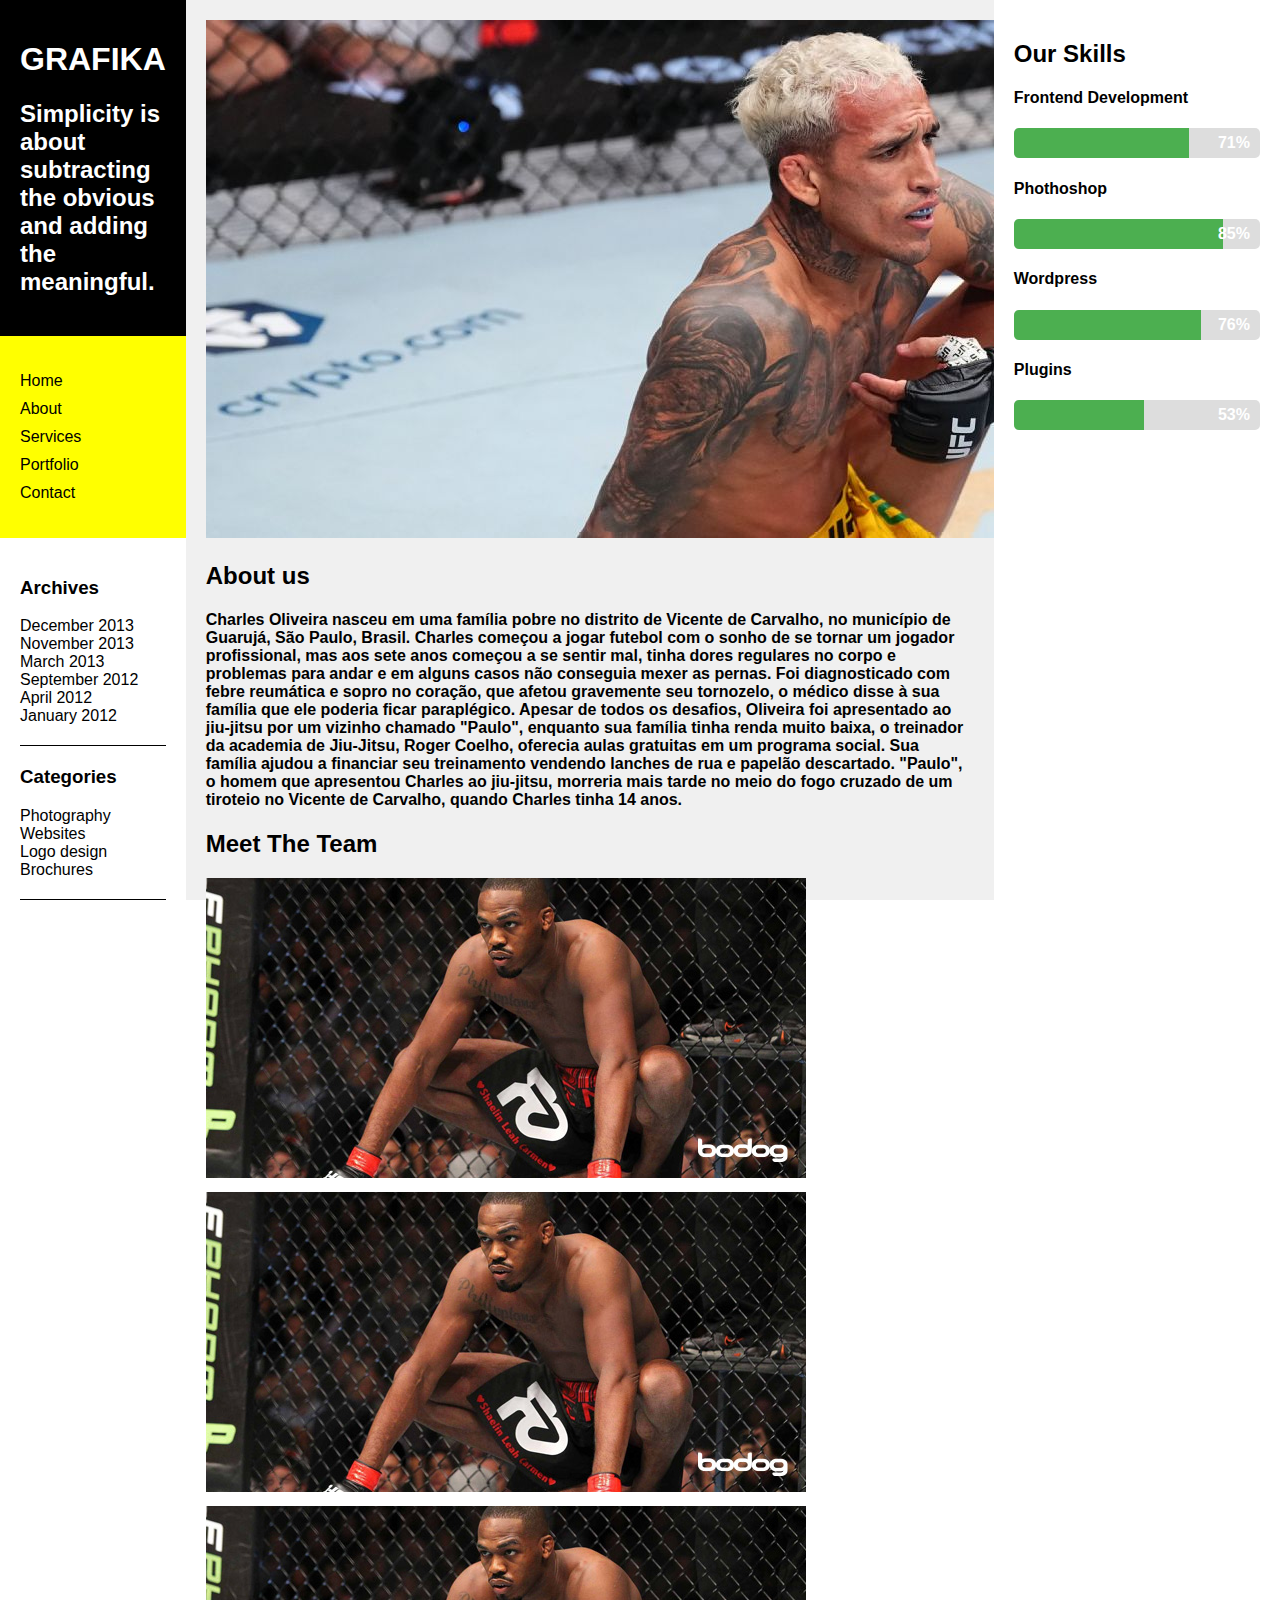
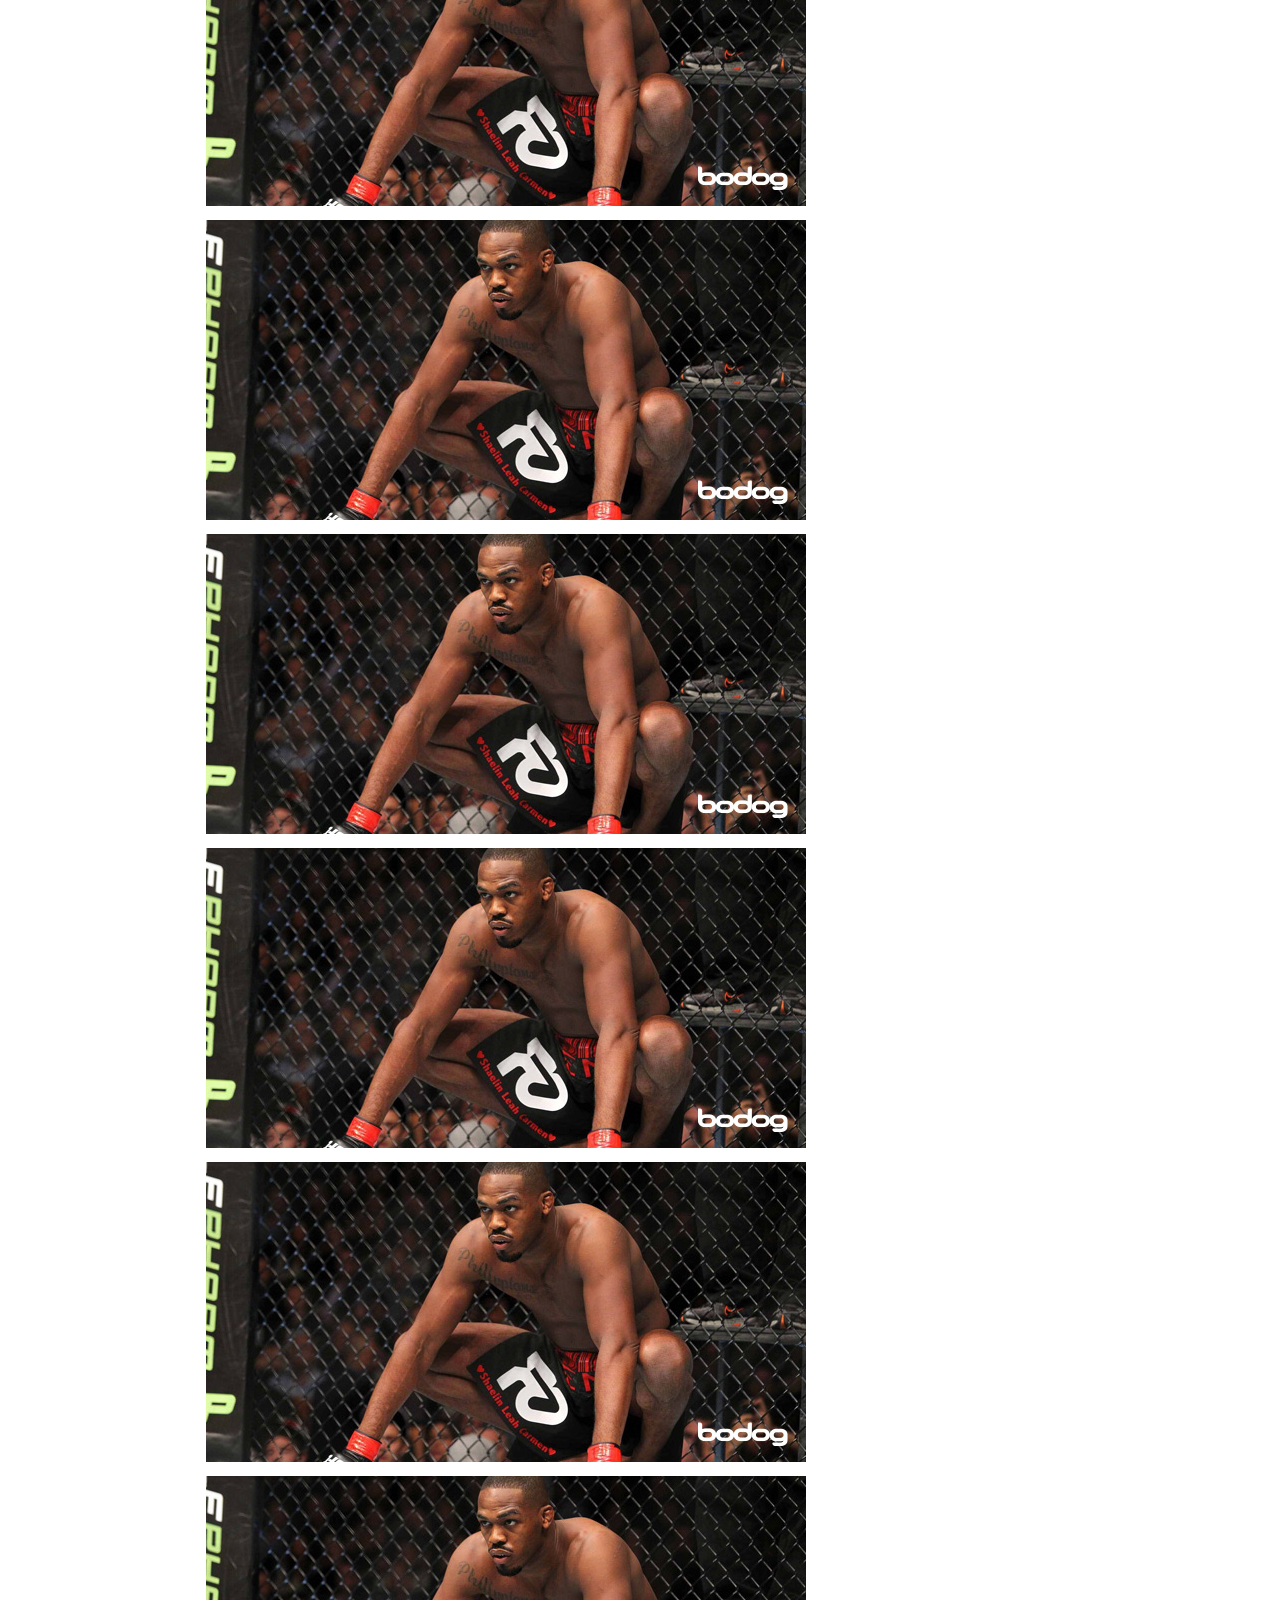
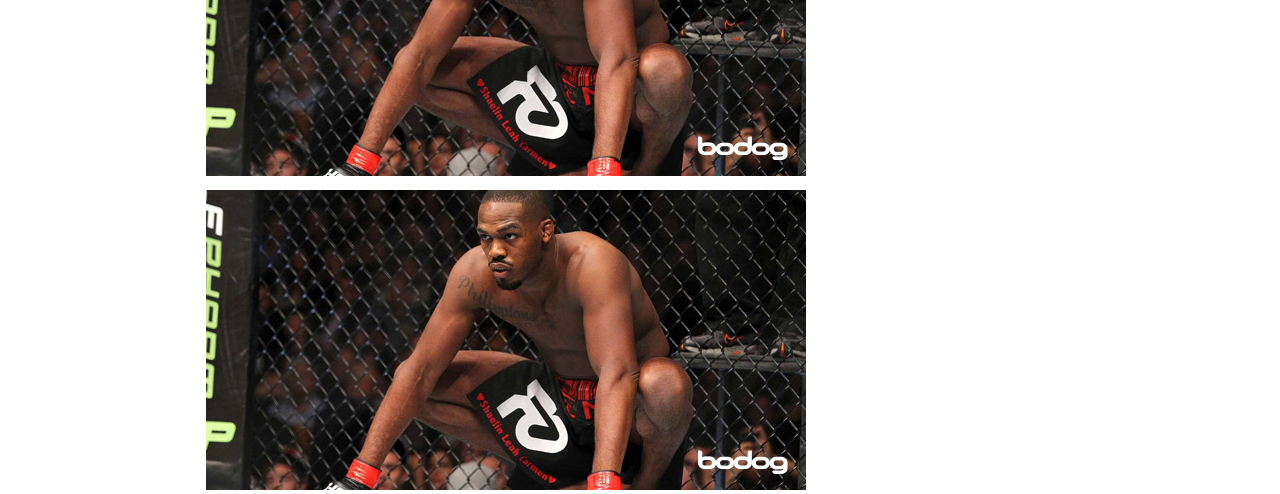
<file: index.html>
<!DOCTYPE html>
<html lang="en">
<head>
    <meta charset="UTF-8">
    <meta name="viewport" content="width=device-width, initial-scale=1.0">
    <link rel="stylesheet" href="css/grafika.css">
    <title>Grafika</title>
</head>
<body>
    <div class="container">
        <div class="left-column">
            <div class="black-background">
                <h1>GRAFIKA</h1>
                <h2>Simplicity is about subtracting the obvious and adding the meaningful.</h2>
            </div>
            <div class="yellow-background">
                <ul class="menu">
                    <li><a href="home.html">Home</a></li>
                    <li><a href="index.html">About</a></li>
                    <li><a href="services.html">Services</a></li>
                    <li><a href="portfolio.html">Portfolio</a></li>
                    <li><a href="contact.html">Contact</a></li>
                </ul>
            </div>
            <div class="white-background">
                <h3>Archives</h3>
                <ul class="archive-list">
                    <li>December 2013</li>
                    <li>November 2013</li>
                    <li>March 2013</li>
                    <li>September 2012</li>
                    <li>April 2012</li>
                    <li>January 2012</li>
                </ul>
                <div class="divider"></div>
                <h3>Categories</h3>
                <ul class="category-list">
                    <li>Photography</li>
                    <li>Websites</li>
                    <li>Logo design</li>
                    <li>Brochures</li>
                </ul>
                <div class="divider"></div>
            </div>
        </div>
        
        <div class="right-column">
            <img src="img/r1318596_1296x518_5-2.jpg" style="margin-right: 50px;">
            <h2>About us</h2>
            <h4>Charles Oliveira nasceu em uma família pobre no distrito de Vicente de Carvalho, no município de Guarujá, São Paulo, Brasil. Charles começou a jogar futebol com o sonho de se tornar um jogador profissional, mas aos sete anos começou a se sentir mal, tinha dores regulares no corpo e problemas para andar e em alguns casos não conseguia mexer as pernas. Foi diagnosticado com febre reumática e sopro no coração, que afetou gravemente seu tornozelo, o médico disse à sua família que ele poderia ficar paraplégico. Apesar de todos os desafios, Oliveira foi apresentado ao jiu-jitsu por um vizinho chamado "Paulo", enquanto sua família tinha renda muito baixa, o treinador da academia de Jiu-Jitsu, Roger Coelho, oferecia aulas gratuitas em um programa social. Sua família ajudou a financiar seu treinamento vendendo lanches de rua e papelão descartado. "Paulo", o homem que apresentou Charles ao jiu-jitsu, morreria mais tarde no meio do fogo cruzado de um tiroteio no Vicente de Carvalho, quando Charles tinha 14 anos.</h4>
            
            <h2>Meet The Team</h2>
            <div class="gallery">
                <div><img src="img/jon-jones-marreta-1.jpg" class="team-img"></div>
                <div><img src="img/jon-jones-marreta-1.jpg" class="team-img"></div>
                <div><img src="img/jon-jones-marreta-1.jpg" class="team-img"></div>
                <div><img src="img/jon-jones-marreta-1.jpg" class="team-img"></div>
                <div><img src="img/jon-jones-marreta-1.jpg" class="team-img"></div>
                <div><img src="img/jon-jones-marreta-1.jpg" class="team-img"></div>
                <div><img src="img/jon-jones-marreta-1.jpg" class="team-img"></div>
                <div><img src="img/jon-jones-marreta-1.jpg" class="team-img"></div>
                <div><img src="img/jon-jones-marreta-1.jpg" class="team-img"></div>
            </div>
        </div>

        <div class="third-column">
            <h2>Our Skills</h2>
            <h4>Frontend Development</h4>
            <div class="chart">
                <div class="progress" style="width: 71%;"></div>
                <div class="progress-label">71%</div>
            </div>
            
            <h4>Phothoshop</h4>
            <div class="chart">
                <div class="progress" style="width: 85%;"></div>
                <div class="progress-label">85%</div>
            </div>

            <h4>Wordpress</h4>
            <div class="chart">
                <div class="progress" style="width: 76%;"></div>
                <div class="progress-label">76%</div>
            </div>

            <h4>Plugins</h4>
            <div class="chart">
                <div class="progress" style="width: 53%;"></div>
                <div class="progress-label">53%</div>
            </div>
        </div>
    </div>
</body>
</html>
</file>
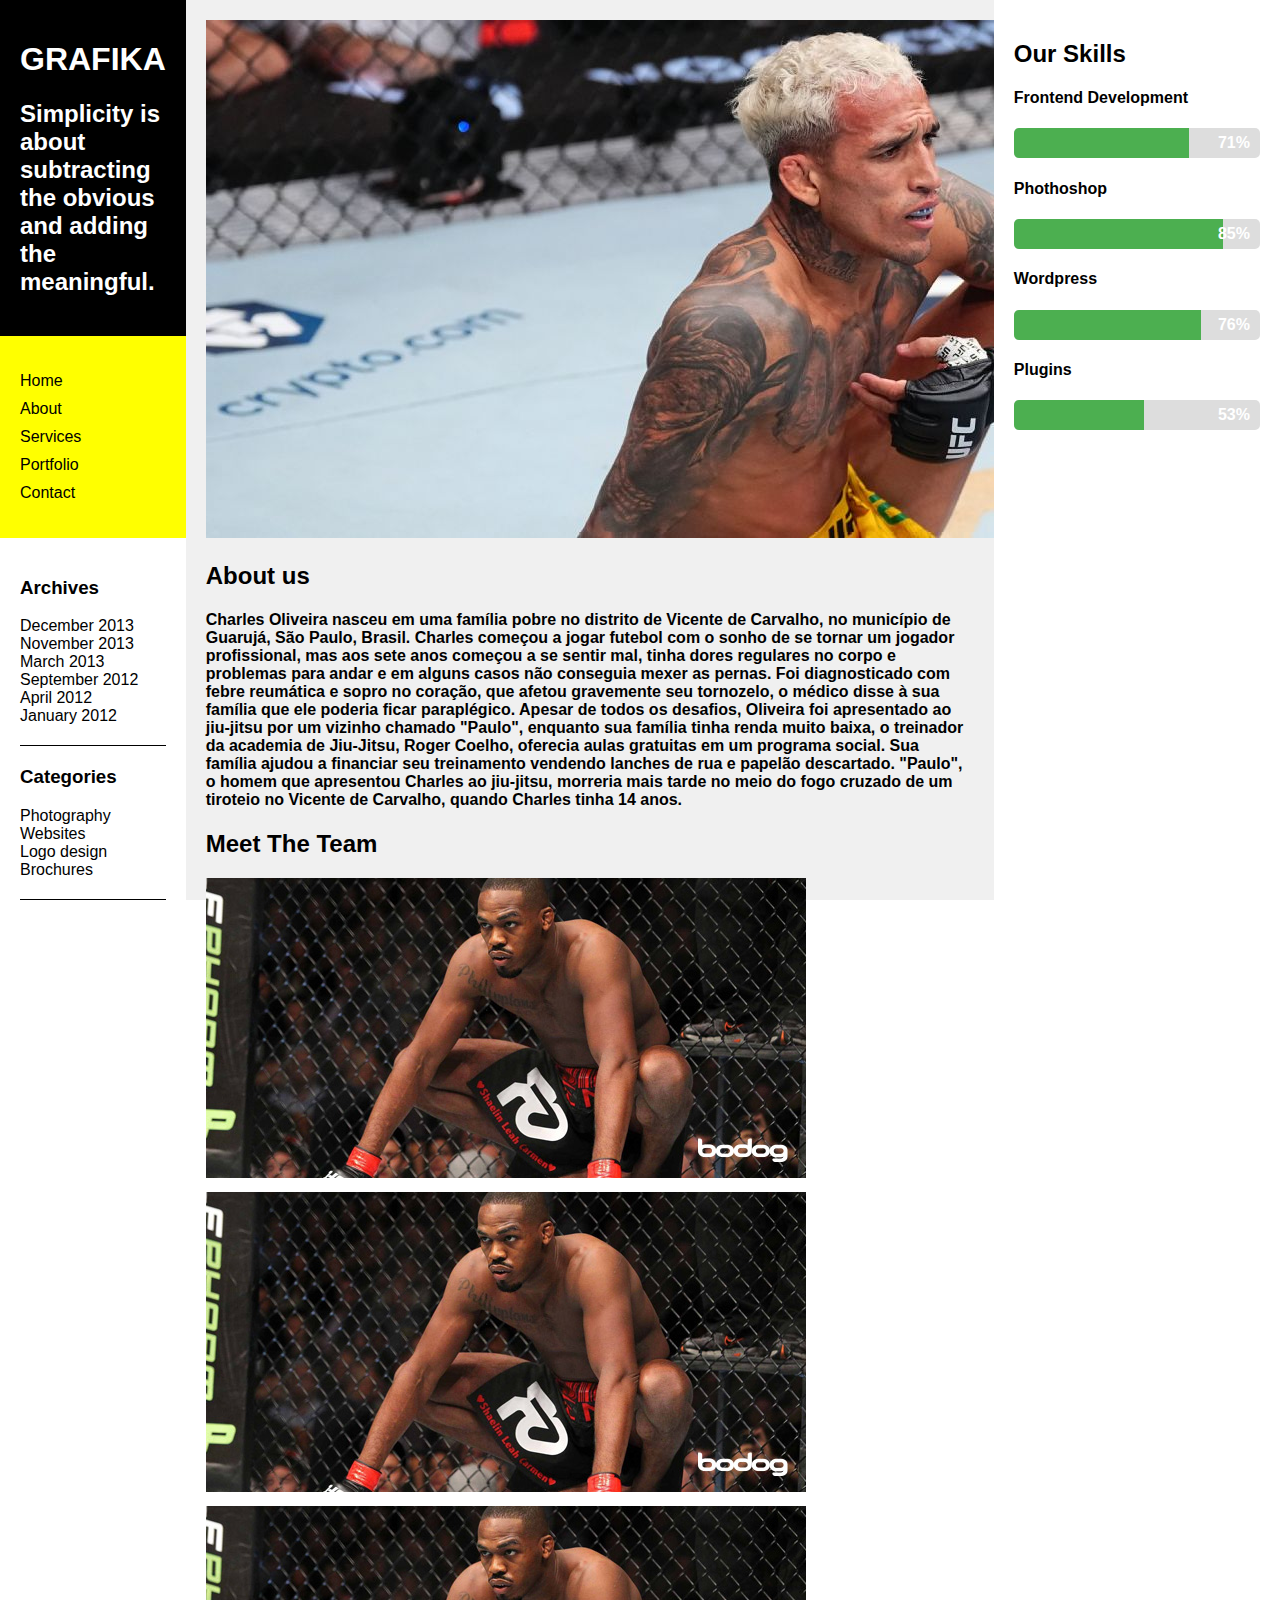
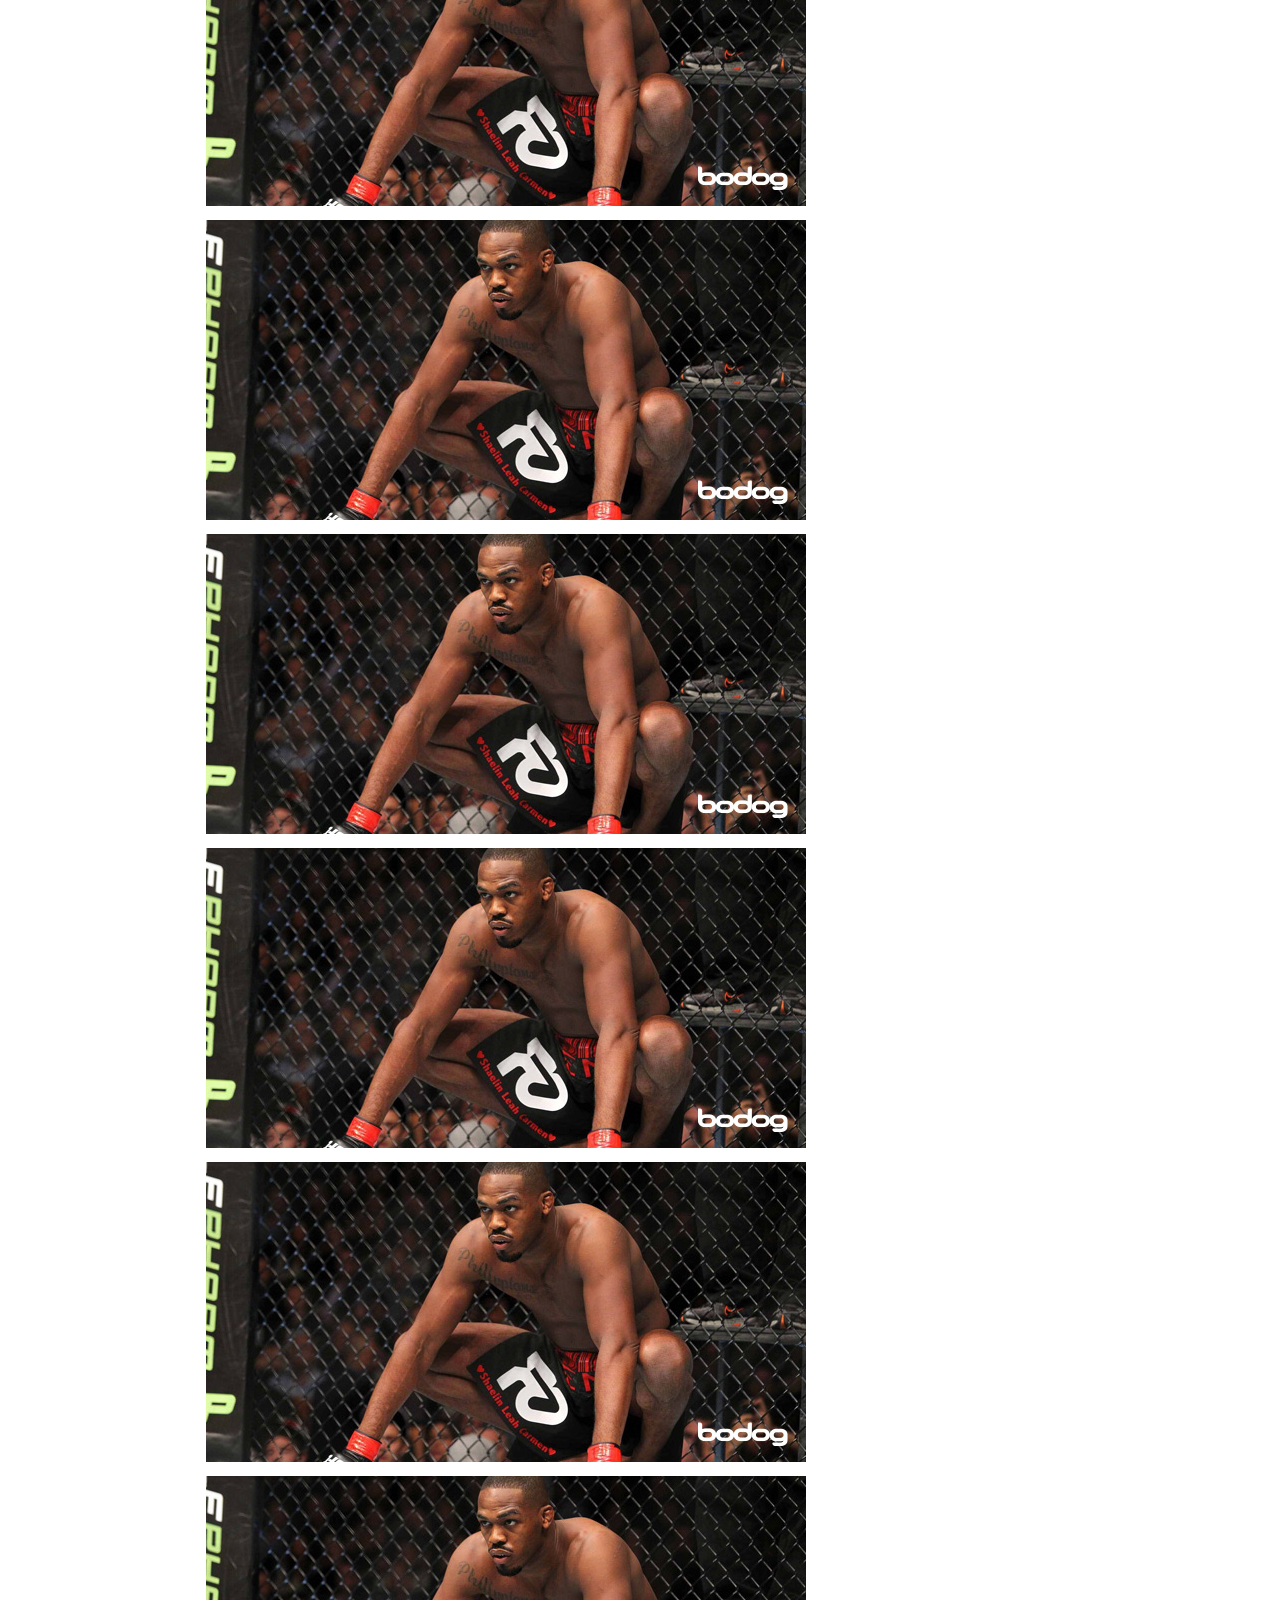
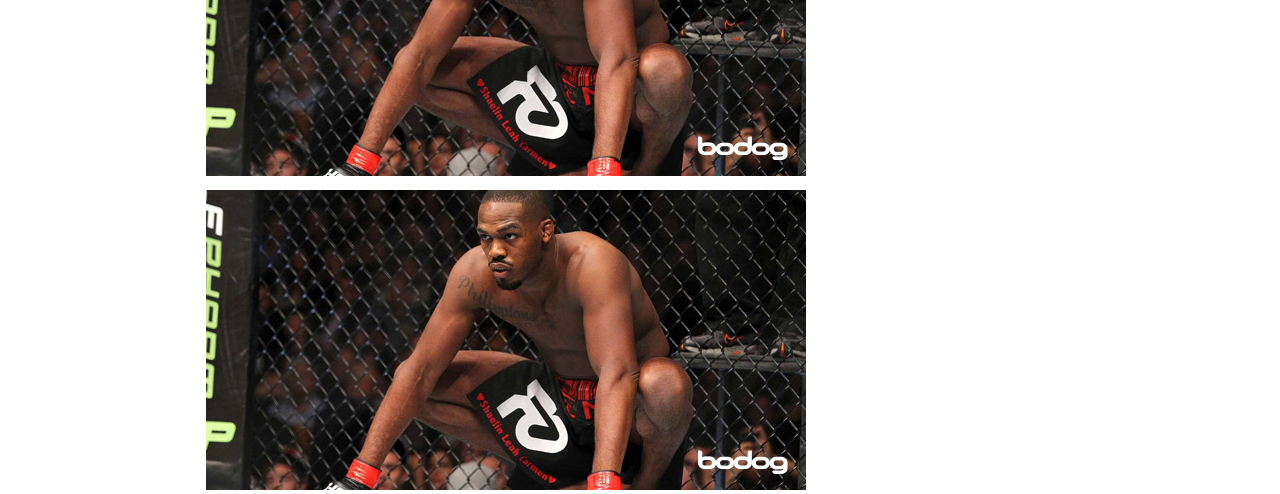
<file: about.html>
<!DOCTYPE html>
<html lang="en">
<head>
    <meta charset="UTF-8">
    <meta name="viewport" content="width=device-width, initial-scale=1.0">
    <link rel="stylesheet" href="grafika.css">
    <title>Grafika</title>
</head>
<body>
    <div class="container">
        <div class="left-column">
            <div class="black-background">
                <h1>GRAFIKA</h1>
                <h2>Simplicity is about subtracting the obvious and adding the meaningful.</h2>
            </div>
            <div class="yellow-background">
                <ul class="menu">
                    <li><a href="home.html">Home</a></li>
                    <li><a href="about.html">About</a></li>
                    <li><a href="services.html">Services</a></li>
                    <li><a href="portfolio.html">Portfolio</a></li>
                    <li><a href="contact.html">Contact</a></li>
                </ul>
            </div>
            <div class="white-background">
                <h3>Archives</h3>
                <ul class="archive-list">
                    <li>December 2013</li>
                    <li>November 2013</li>
                    <li>March 2013</li>
                    <li>September 2012</li>
                    <li>April 2012</li>
                    <li>January 2012</li>
                </ul>
                <div class="divider"></div>
                <h3>Categories</h3>
                <ul class="category-list">
                    <li>Photography</li>
                    <li>Websites</li>
                    <li>Logo design</li>
                    <li>Brochures</li>
                </ul>
                <div class="divider"></div>
            </div>
        </div>
        
        <div class="right-column">
            <img src="r1318596_1296x518_5-2.jpg" style="margin-right: 50px;">
            <h2>About us</h2>
            <h4>Charles Oliveira nasceu em uma família pobre no distrito de Vicente de Carvalho, no município de Guarujá, São Paulo, Brasil. Charles começou a jogar futebol com o sonho de se tornar um jogador profissional, mas aos sete anos começou a se sentir mal, tinha dores regulares no corpo e problemas para andar e em alguns casos não conseguia mexer as pernas. Foi diagnosticado com febre reumática e sopro no coração, que afetou gravemente seu tornozelo, o médico disse à sua família que ele poderia ficar paraplégico. Apesar de todos os desafios, Oliveira foi apresentado ao jiu-jitsu por um vizinho chamado "Paulo", enquanto sua família tinha renda muito baixa, o treinador da academia de Jiu-Jitsu, Roger Coelho, oferecia aulas gratuitas em um programa social. Sua família ajudou a financiar seu treinamento vendendo lanches de rua e papelão descartado. "Paulo", o homem que apresentou Charles ao jiu-jitsu, morreria mais tarde no meio do fogo cruzado de um tiroteio no Vicente de Carvalho, quando Charles tinha 14 anos.</h4>
            
            <h2>Meet The Team</h2>
            <div class="gallery">
                <div><img src="jon-jones-marreta-1.jpg" class="team-img"></div>
                <div><img src="jon-jones-marreta-1.jpg" class="team-img"></div>
                <div><img src="jon-jones-marreta-1.jpg" class="team-img"></div>
                <div><img src="jon-jones-marreta-1.jpg" class="team-img"></div>
                <div><img src="jon-jones-marreta-1.jpg" class="team-img"></div>
                <div><img src="jon-jones-marreta-1.jpg" class="team-img"></div>
                <div><img src="jon-jones-marreta-1.jpg" class="team-img"></div>
                <div><img src="jon-jones-marreta-1.jpg" class="team-img"></div>
                <div><img src="jon-jones-marreta-1.jpg" class="team-img"></div>
            </div>
        </div>

        <div class="third-column">
            <h2>Our Skills</h2>
            <h4>Frontend Development</h4>
            <div class="chart">
                <div class="progress" style="width: 71%;"></div>
                <div class="progress-label">71%</div>
            </div>
            
            <h4>Phothoshop</h4>
            <div class="chart">
                <div class="progress" style="width: 85%;"></div>
                <div class="progress-label">85%</div>
            </div>

            <h4>Wordpress</h4>
            <div class="chart">
                <div class="progress" style="width: 76%;"></div>
                <div class="progress-label">76%</div>
            </div>

            <h4>Plugins</h4>
            <div class="chart">
                <div class="progress" style="width: 53%;"></div>
                <div class="progress-label">53%</div>
            </div>
        </div>
    </div>
</body>
</html>
</file>
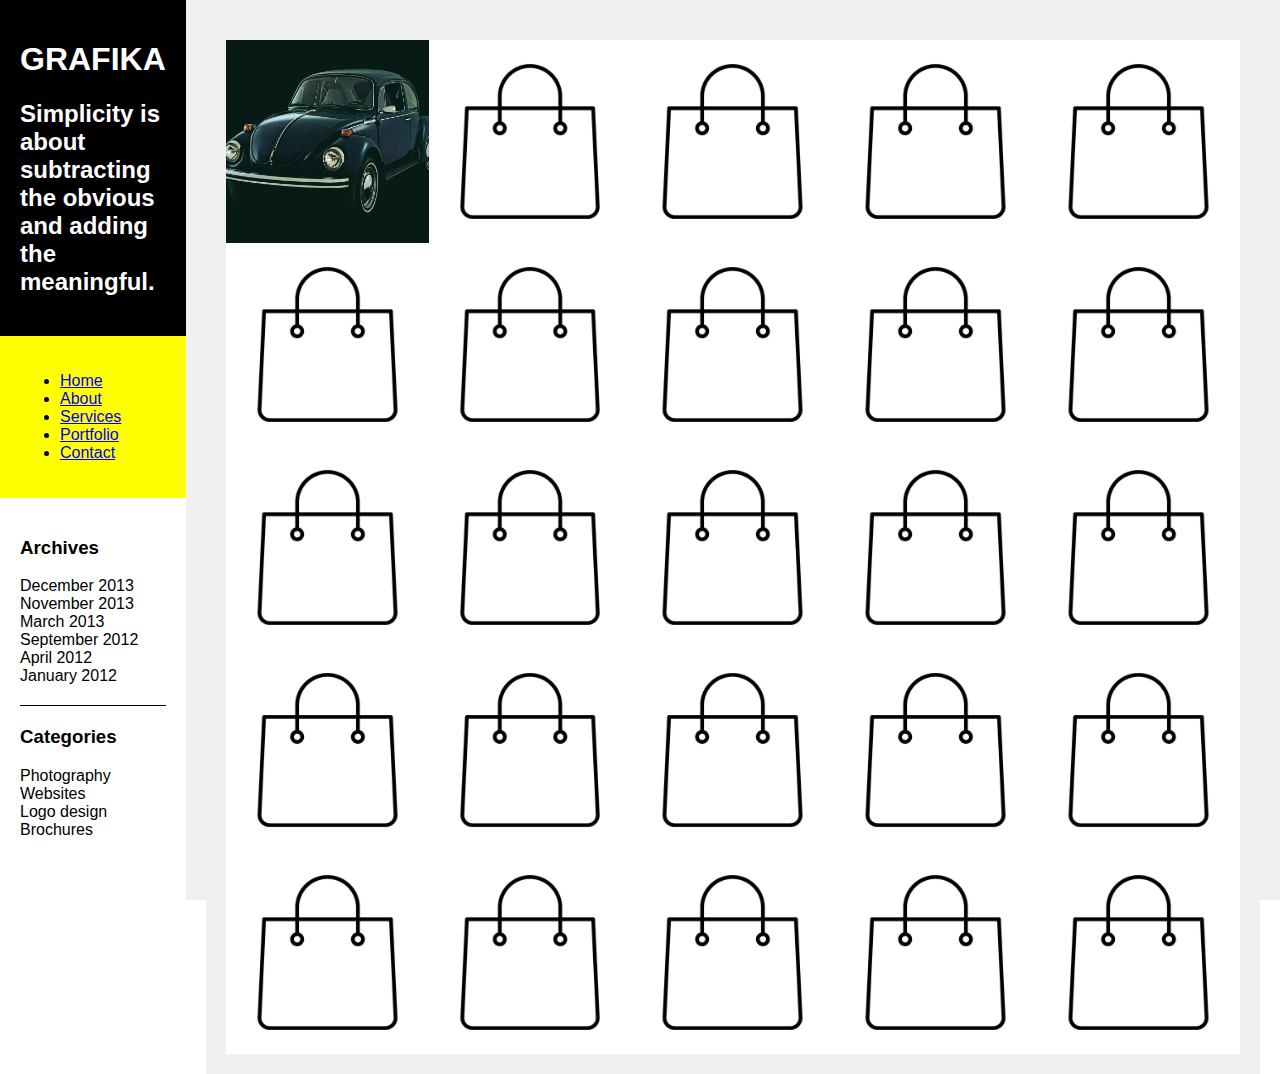
<file: portifolio.html>
<!DOCTYPE html>
<html lang="en">
<head>
    <meta charset="UTF-8">
    <meta name="viewport" content="width=device-width, initial-scale=1.0">
    <title>Grafika</title>
    <link rel="stylesheet" href="portifolio.css">
</head>
<body>
    <div class="container">
        <div class="left-column">
            <div class="black-section">
                <h1>GRAFIKA</h1>
                <h2>Simplicity is about subtracting the obvious and adding the meaningful.</h2>
            </div>
            <div class="yellow-section">
                <ul id="menu">
                    <li><a href="home.html">Home</a></li>
                    <li><a href="about.html">About</a></li>
                    <li><a href="services.html">Services</a></li>
                    <li><a href="portfolio.html">Portfolio</a></li>
                    <li><a href="contact.html">Contact</a></li>
                </ul>
            </div>
            <div class="white-section">
                
                <ul class="archive-list">
                    <h3>Archives</h3>
                    <li>December 2013</li>
                    <li>November 2013</li>
                    <li>March 2013</li>
                    <li>September 2012</li>
                    <li>April 2012</li>
                    <li>January 2012</li>
                </ul>
                <div class="divider"></div>
                
                <ul class="category-list">
                    <h3>Categories</h3>
                    <li>Photography</li>
                    <li>Websites</li>
                    <li>Logo design</li>
                    <li>Brochures</li>
                </ul>
            </div>
        </div>

        <div class="right-column">
            <div class="right-column">
                <div class="portfolio">
                    <div class="row">
                        <img src="volkswagen_kafer_1302-fusca-super-beetle-modelo-alemao-azul-frente-estudio-com-fundo-preto.webp" alt="Imagem 1">
                        <img src="2205906-icone-de-sacola-de-compras-vetor.jpg" alt="Imagem 2">
                        <img src="2205906-icone-de-sacola-de-compras-vetor.jpg" alt="Imagem 3">
                        <img src="2205906-icone-de-sacola-de-compras-vetor.jpg" alt="Imagem 4">
                        <img src="2205906-icone-de-sacola-de-compras-vetor.jpg" alt="Imagem 5">
                    </div>
                    <div class="row">
                        <img src="2205906-icone-de-sacola-de-compras-vetor.jpg" alt="Imagem 1">
                        <img src="2205906-icone-de-sacola-de-compras-vetor.jpg" alt="Imagem 2">
                        <img src="2205906-icone-de-sacola-de-compras-vetor.jpg" alt="Imagem 3">
                        <img src="2205906-icone-de-sacola-de-compras-vetor.jpg" alt="Imagem 4">
                        <img src="2205906-icone-de-sacola-de-compras-vetor.jpg" alt="Imagem 5">
                    </div>
                    <div class="row">
                        <img src="2205906-icone-de-sacola-de-compras-vetor.jpg" alt="Imagem 1">
                        <img src="2205906-icone-de-sacola-de-compras-vetor.jpg" alt="Imagem 2">
                        <img src="2205906-icone-de-sacola-de-compras-vetor.jpg" alt="Imagem 3">
                        <img src="2205906-icone-de-sacola-de-compras-vetor.jpg" alt="Imagem 4">
                        <img src="2205906-icone-de-sacola-de-compras-vetor.jpg" alt="Imagem 5">
                    </div>
                    <div class="row">
                        <img src="2205906-icone-de-sacola-de-compras-vetor.jpg" alt="Imagem 1">
                        <img src="2205906-icone-de-sacola-de-compras-vetor.jpg" alt="Imagem 2">
                        <img src="2205906-icone-de-sacola-de-compras-vetor.jpg" alt="Imagem 3">
                        <img src="2205906-icone-de-sacola-de-compras-vetor.jpg" alt="Imagem 4">
                        <img src="2205906-icone-de-sacola-de-compras-vetor.jpg" alt="Imagem 5">
                    </div>
                    <div class="row">
                        <img src="2205906-icone-de-sacola-de-compras-vetor.jpg" alt="Imagem 1">
                        <img src="2205906-icone-de-sacola-de-compras-vetor.jpg" alt="Imagem 2">
                        <img src="2205906-icone-de-sacola-de-compras-vetor.jpg" alt="Imagem 3">
                        <img src="2205906-icone-de-sacola-de-compras-vetor.jpg" alt="Imagem 4">
                        <img src="2205906-icone-de-sacola-de-compras-vetor.jpg" alt="Imagem 5">
                    </div>
                    
                   
                </div>
            </div>
            


        </div>
       
</body>
</html>
</file>
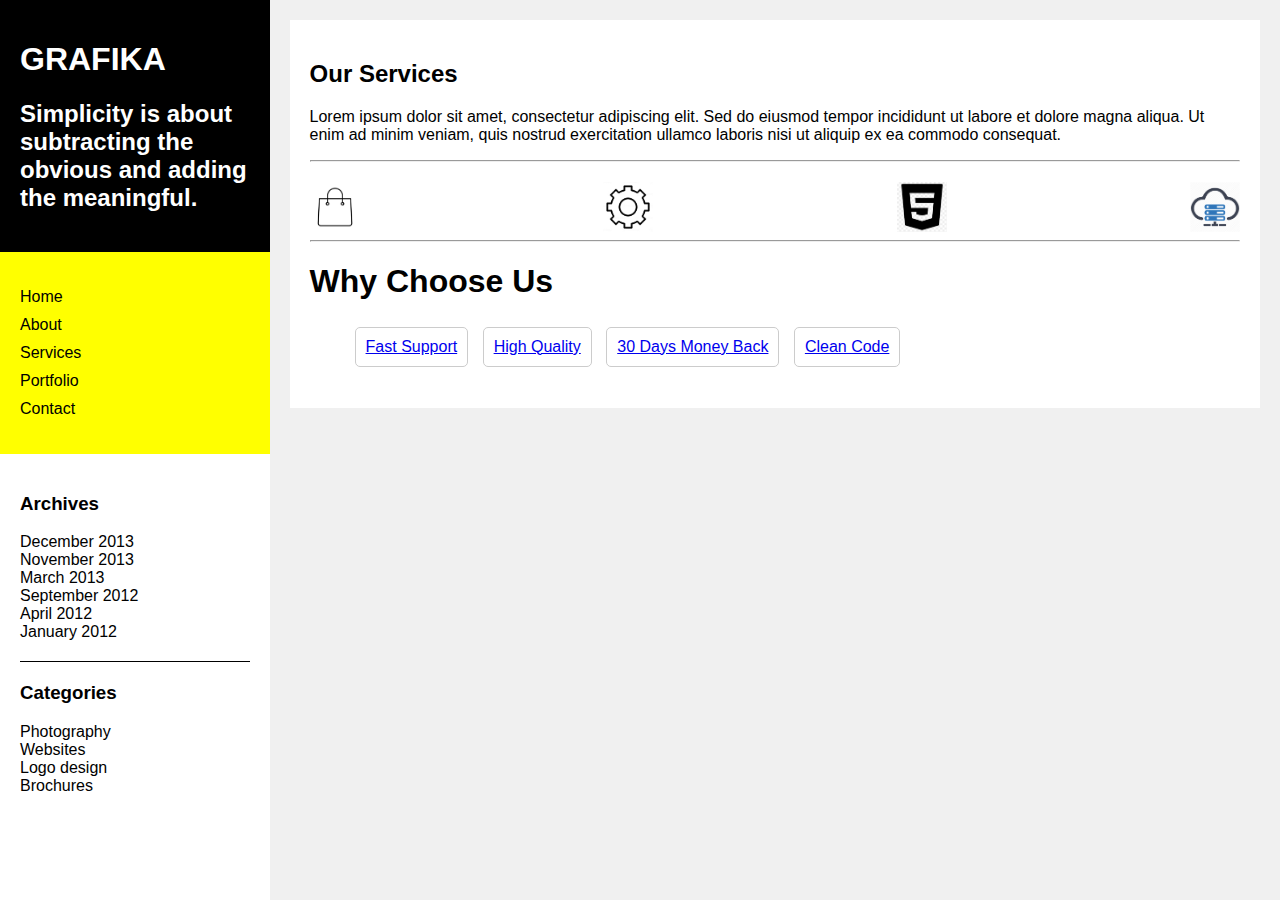
<file: services.html>
<!DOCTYPE html>
<html lang="en">
<head>
    <meta charset="UTF-8">
    <meta name="viewport" content="width=device-width, initial-scale=1.0">
    <link rel="stylesheet" href="css/services.css">
    <title>Grafika</title>
</head>
<body>
    <div class="container">
        <div class="left-column">
            <div class="black-background">
                <h1>GRAFIKA</h1>
                <h2>Simplicity is about subtracting the obvious and adding the meaningful.</h2>
            </div>
            <div class="yellow-background">
                <ul class="menu">
                    <li><a href="home.html">Home</a></li>
                    <li><a href="about.html">About</a></li>
                    <li><a href="services.html">Services</a></li>
                    <li><a href="portfolio.html">Portfolio</a></li>
                    <li><a href="contact.html">Contact</a></li>
                </ul>
            </div>
            <div class="white-background">
                <h3>Archives</h3>
                <ul class="archive-list">
                    <li>December 2013</li>
                    <li>November 2013</li>
                    <li>March 2013</li>
                    <li>September 2012</li>
                    <li>April 2012</li>
                    <li>January 2012</li>
                </ul>
                <div class="divider"></div>
                <h3>Categories</h3>
                <ul class="category-list">
                    <li>Photography</li>
                    <li>Websites</li>
                    <li>Logo design</li>
                    <li>Brochures</li>
                </ul>
            </div>
        </div>
        <div class="right-column">
            <div class="white-background">
                <h2>Our Services</h2>
                <p>Lorem ipsum dolor sit amet, consectetur adipiscing elit. Sed do eiusmod tempor incididunt ut labore et dolore magna aliqua. Ut enim ad minim veniam, quis nostrud exercitation ullamco laboris nisi ut aliquip ex ea commodo consequat.</p>
                <hr>
                <div class="logos">
                    <img src="img/copia.jpg" alt="Web Design">
                    <img src="img/setting-line-icon-png.webp" alt="Plug-in">
                    <img src="img/images (1).png" alt="Web Hosting">
                    <img src="img/images.png" alt="HTML5">
                </div>
                <hr>
                <h1>Why Choose Us</h1>
               
                <ul class="topics">
                    <li><a href="#fast-support">Fast Support</a></li>
                    <li><a href="#high-quality">High Quality</a></li>
                    <li><a href="#30-days-money-back">30 Days Money Back</a></li>
                    <li><a href="#clean-code">Clean Code</a></li>
                </ul>
               
                <div id="fast-support" class="topic-description">
                    <h3>Fast Support</h3>
                    <p>Charles Oliveira nasceu em uma família pobre no distrito de Vicente de Carvalho, no município de Guarujá
                        , São Paulo, Brasil. Charles começou a jogar futebol com o sonho de se tornar um jogador profissional, mas
                         aos sete anos começou a se sentir mal, tinha dores regulares no corpo e problemas para andar e em alguns casos
                          não conseguia mexer as pernas. Foi diagnosticado com febre reumática e sopro no coração, que afetou gravemente seu tornozelo
                          , o médico disse à sua família que ele poderia ficar paraplégico. Apesar de todos os desafios, Oliveira foi apresentado ao jiu-jitsu
                           por um vizinho chamado "Paulo", enquanto sua família tinha renda muito baixa,</p>
                </div>
                <div id="high-quality" class="topic-description">
                    <h3>High Quality</h3>
                    <p>Charles Oliveira nasceu em uma família pobre no distrito de Vicente de Carvalho, no município de Guarujá
                        , São Paulo, Brasil. Charles começou a jogar futebol com o sonho de se tornar um jogador profissional, mas
                         aos sete anos começou a se sentir mal, tinha dores regulares no corpo e problemas para andar e em alguns casos
                          não conseguia mexer as pernas. Foi diagnosticado com febre reumática e sopro no coração, que afetou gravemente seu tornozelo
                          , o médico disse à sua família que ele poderia ficar paraplégico. Apesar de todos os desafios, Oliveira foi apresentado ao jiu-jitsu
                           por um vizinho chamado "Paulo", enquanto sua família tinha renda muito baixa</p>
                </div>
                <div id="30-days-money-back" class="topic-description">
                    <h3>30 Days Money Back</h3>
                    <p>Charles Oliveira nasceu em uma família pobre no distrito de Vicente de Carvalho, no município de Guarujá
                        , São Paulo, Brasil. Charles começou a jogar futebol com o sonho de se tornar um jogador profissional, mas
                         aos sete anos começou a se sentir mal, tinha dores regulares no corpo e problemas para andar e em alguns casos
                          não conseguia mexer as pernas. Foi diagnosticado com febre reumática e sopro no coração, que afetou gravemente seu tornozelo
                          , o médico disse à sua família que ele poderia ficar paraplégico. Apesar de todos os desafios, Oliveira foi apresentado ao jiu-jitsu
                           por um vizinho chamado "Paulo", enquanto sua família tinha renda muito baixa</p>
                </div>
                <div id="clean-code" class="topic-description">
                    <h3>Clean Code</h3>
                    <p>Charles Oliveira nasceu em uma família pobre no distrito de Vicente de Carvalho, no município de Guarujá
                        , São Paulo, Brasil. Charles começou a jogar futebol com o sonho de se tornar um jogador profissional, mas
                         aos sete anos começou a se sentir mal, tinha dores regulares no corpo e problemas para andar e em alguns casos
                          não conseguia mexer as pernas. Foi diagnosticado com febre reumática e sopro no coração, que afetou gravemente seu tornozelo
                          , o médico disse à sua família que ele poderia ficar paraplégico. Apesar de todos os desafios, Oliveira foi apresentado ao jiu-jitsu
                           por um vizinho chamado "Paulo", enquanto sua família tinha renda muito baixa</p>
                </div>
            </div>
        </div>
        
        
                </div>
            </div>
        </div>
    </div>
</body>
</html>
</file>
<file: css/grafika.css>
body {
    margin: 0;
    font-family: Arial, sans-serif;
}

.container {
    display: flex;
    max-width: 100%;
    height: 100vh;
}

.left-column {
    width: 15%;
    display: flex;
    flex-direction: column;
}

.black-background {
    background-color: black;
    color: white;
    padding: 20px;
}

.yellow-background {
    background-color: yellow;
    color: black;
    padding: 20px;
}

.white-background {
    background-color: white;
    color: black;
    padding: 20px;
    flex-grow: 1;
}

.right-column {
    width: 60%;
    background-color: #f0f0f0;
    padding: 20px;
}

.third-column {
    width: 25%;
    background-color: #ffffff;
    padding: 20px;
}

.menu {
    list-style-type: none;
    padding: 0;
}

.menu li {
    margin: 10px 0;
    position: relative;
}

.menu li a {
    color: inherit;
    text-decoration: none;
}

.menu li.active::after {
    content: '→';
    position: absolute;
    right: 10px;
    color: black;
}

ul.archive-list, ul.category-list {
    list-style-type: none;
    padding: 0;
    margin: 0;
}


    




.chart {
    position: relative;
    width: 100%;
    background-color: #ddd;
    margin: 10px 0;
    height: 30px;
    border-radius: 5px;
    overflow: hidden;
}

.progress {
    position: absolute;
    top: 0;
    left: 0;
    height: 100%;
    background-color: #4caf50;
}

.progress-label {
    position: absolute;
    top: 0;
    right: 10px;
    height: 100%;
    display: flex;
    align-items: center;
    font-weight: bold;
    color: #fff;
}

/* New CSS for divider and positioning of lists */
.divider {
    border-bottom: 1px solid black;
    margin: 20px 0;
}

.archive-list, .category-list {
    padding-left: 20px;
}

.gallery {
    display: grid;
    grid-template-columns: repeat(3, 1fr); /* Cria 3 colunas de largura igual */
    grid-gap: 10px; /* Define a lacuna entre as imagens */
}

.team-img {
    width: 100%; /* Faz com que as imagens ocupem 100% da largura de seus contêineres pai */
    height: auto; /* Mantém a proporção da imagem */
}
.gallery {
    display: flex;
    flex-wrap: wrap;
}

.post {
    width: calc(33.33% - 20px); /* 33.33% de largura com margens entre as postagens */
    margin: 10px;
    background-color: #f9f9f9;
    border-radius: 10px;
    overflow: hidden;
}

.post img {
    width: 100%;
    height: auto;
}

.post-info {
    padding: 10px;
}

.post-info h3 {
    margin-top: 0;
}

.post-info p {
    margin-bottom: 10px;
}

.post-stats {
    display: flex;
    justify-content: space-between;
}

.post-stats span {
    font-size: 14px;
    color: #666;
}
</file>
<file: grafika.css>
body {
    margin: 0;
    font-family: Arial, sans-serif;
}

.container {
    display: flex;
    max-width: 100%;
    height: 100vh;
}

.left-column {
    width: 15%;
    display: flex;
    flex-direction: column;
}

.black-background {
    background-color: black;
    color: white;
    padding: 20px;
}

.yellow-background {
    background-color: yellow;
    color: black;
    padding: 20px;
}

.white-background {
    background-color: white;
    color: black;
    padding: 20px;
    flex-grow: 1;
}

.right-column {
    width: 60%;
    background-color: #f0f0f0;
    padding: 20px;
}

.third-column {
    width: 25%;
    background-color: #ffffff;
    padding: 20px;
}

.menu {
    list-style-type: none;
    padding: 0;
}

.menu li {
    margin: 10px 0;
    position: relative;
}

.menu li a {
    color: inherit;
    text-decoration: none;
}

.menu li.active::after {
    content: '→';
    position: absolute;
    right: 10px;
    color: black;
}

ul.archive-list, ul.category-list {
    list-style-type: none;
    padding: 0;
    margin: 0;
}


    




.chart {
    position: relative;
    width: 100%;
    background-color: #ddd;
    margin: 10px 0;
    height: 30px;
    border-radius: 5px;
    overflow: hidden;
}

.progress {
    position: absolute;
    top: 0;
    left: 0;
    height: 100%;
    background-color: #4caf50;
}

.progress-label {
    position: absolute;
    top: 0;
    right: 10px;
    height: 100%;
    display: flex;
    align-items: center;
    font-weight: bold;
    color: #fff;
}

/* New CSS for divider and positioning of lists */
.divider {
    border-bottom: 1px solid black;
    margin: 20px 0;
}

.archive-list, .category-list {
    padding-left: 20px;
}

.gallery {
    display: grid;
    grid-template-columns: repeat(3, 1fr); /* Cria 3 colunas de largura igual */
    grid-gap: 10px; /* Define a lacuna entre as imagens */
}

.team-img {
    width: 100%; /* Faz com que as imagens ocupem 100% da largura de seus contêineres pai */
    height: auto; /* Mantém a proporção da imagem */
}
.gallery {
    display: flex;
    flex-wrap: wrap;
}

.post {
    width: calc(33.33% - 20px); /* 33.33% de largura com margens entre as postagens */
    margin: 10px;
    background-color: #f9f9f9;
    border-radius: 10px;
    overflow: hidden;
}

.post img {
    width: 100%;
    height: auto;
}

.post-info {
    padding: 10px;
}

.post-info h3 {
    margin-top: 0;
}

.post-info p {
    margin-bottom: 10px;
}

.post-stats {
    display: flex;
    justify-content: space-between;
}

.post-stats span {
    font-size: 14px;
    color: #666;
}
</file>
<file: portifolio.css>
body {
    margin: 0;
    font-family: Arial, sans-serif;
}

.container {
    display: flex;
    max-width: 100%;
    height: 100vh;
}

.left-column {
    width: 20%;
    display: flex;
    flex-direction: column;
}

.black-section {
    background-color: black;
    color: white;
    padding: 20px;
}

.yellow-section {
    background-color: yellow;
    color: black;
    padding: 20px;
}

.white-section {
    background-color: white;
    color: black;
    padding: 20px;
}

.right-column {
    flex-grow: 1; /* Faz o right-column ocupar todo o espaço restante */
    background-color: #f0f0f0;
    padding: 20px;
}

.archive-list, .category-list {
    list-style-type: none;
    padding: 0;
    margin: 0;
}

.divider {
    border-bottom: 1px solid black;
    margin: 20px 0;
}

.portfolio {
    display: flex;
    flex-wrap: wrap;
}

.row {
    width: 100%; /* Ocupa 100% da largura */
    display: flex;
    flex-wrap: wrap; /* Permite que as imagens quebrem para a próxima linha */
    margin: 0; /* Remove margem padrão */
    padding: 0; /* Remove padding padrão */
}

.row img {
    width: 20%; /* Define a largura de cada imagem */
    height: auto; /* Mantém a proporção da imagem */
    object-fit: cover; /* Faz com que a imagem cubra o espaço da caixa, preservando a proporção */
    margin: 0; /* Remove margem padrão */
    padding: 0; /* Remove padding padrão */
}
</file>
<file: css/services.css>
body {
    margin: 0;
    font-family: Arial, sans-serif;
}

.container {
    display: flex;
    max-width: 100%;
    height: 100vh;
}

.third-column {
    background-color: white;
    padding: 20px;
}
.left-column {
    width: 25%;
    display: flex;
    flex-direction: column;
}

.black-background {
    background-color: black;
    color: white;
    padding: 20px;
}
.yellow-background {
    background-color: yellow;
    color: black;
    padding: 20px;
}

.white-background {
    background-color: white;
    color: black;
    padding: 20px;
    flex-grow: 1;
}

.right-column {
    width: 90%;
    background-color: #f0f0f0;
    padding: 20px;
}




.logos img {
    width: 50px; 
    height: auto; 
}

.logos {
    display: flex;
    justify-content: space-between;
    align-items: center;
    margin-top: 20px;
}


.menu {
    list-style-type: none;
    padding: 0;
}

.menu li {
    margin: 10px 0;
    position: relative;
}

.menu li a {
    color: inherit;
    text-decoration: none;
}

.menu li.active::after {
    content: '→';
    position: absolute;
    right: 10px;
    color: black;
}

ul.archive-list, ul.category-list {
    list-style-type: none;
    padding: 0;
    margin: 0;
}

.logos div {
    text-align: center;
}


.logos img {
    width: 50px; 
    height: auto; 
}


.logos p {
    margin-top: 5px;
    font-size: 12px;
}

    




.chart {
    position: relative;
    width: 100%;
    background-color: #ddd;
    margin: 10px 0;
    height: 30px;
    border-radius: 5px;
    overflow: hidden;
}

.progress {
    position: absolute;
    top: 0;
    left: 0;
    height: 100%;
    background-color: #4caf50;
}

.progress-label {
    position: absolute;
    top: 0;
    right: 10px;
    height: 100%;
    display: flex;
    align-items: center;
    font-weight: bold;
    color: #fff;
}


.divider {
    border-bottom: 1px solid black;
    margin: 20px 0;
}

.archive-list, .category-list {
    padding-left: 20px;
}

.gallery {
    display: grid;
    grid-template-columns: repeat(3, 1fr); 
    grid-gap: 10px; 
}

.team-img {
    width: 100%; 
    height: auto; 
}
.gallery {
    display: flex;
    flex-wrap: wrap;
}

.post {
    width: calc(33.33% - 20px); 
    margin: 10px;
    background-color: #f9f9f9;
    border-radius: 10px;
    overflow: hidden;
}

.post img {
    width: 100%;
    height: auto;
}

.post-info {
    padding: 10px;
}

.post-info h3 {
    margin-top: 0;
}

.post-info p {
    margin-bottom: 10px;
}

.post-stats {
    display: flex;
    justify-content: space-between;
}

.post-stats span {
    font-size: 14px;
    color: #666;
}




.topic-description {
    display: none; 
    padding: 10px;
}


.topic-description:target {
    display: block; 
}

.topics li {
    display: inline-block;
    margin: 5px;
    padding: 10px;
    border: 1px solid #ccc;
    border-radius: 5px;
    cursor: pointer;
    color: #fff; 
    background-color: #fff; 
}


.topics li:target {
    background-color: yellow; 
}
</file>
